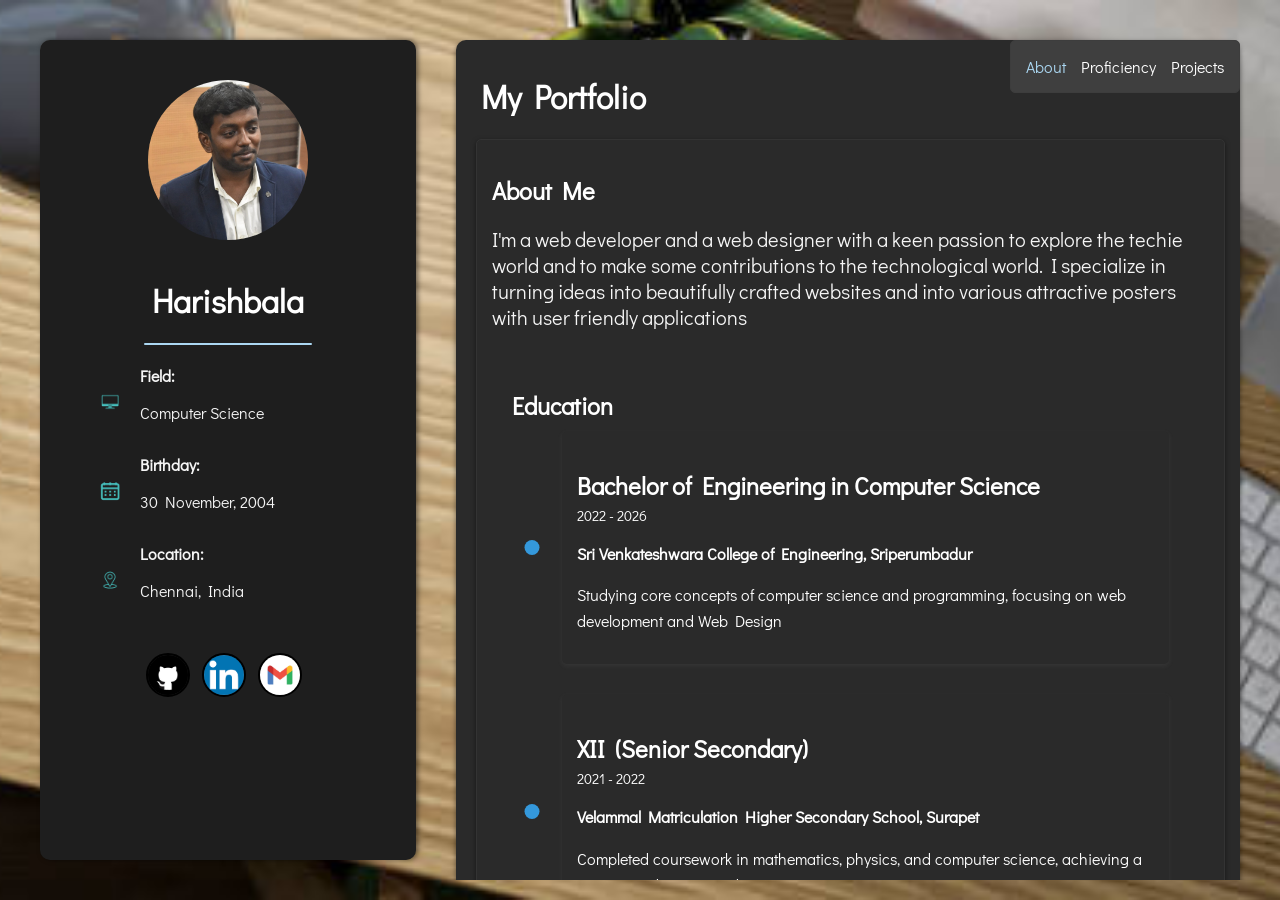
<file: index.html>
<!DOCTYPE html>
<html lang="en">

<head>
  <meta charset="UTF-8">
  <meta name="viewport" content="width=device-width, initial-scale=1.0">
  <link href='https://fonts.googleapis.com/css?family=Didact Gothic' rel='stylesheet'>
  <link rel="icon" type="image/x-icon" href="favicon.ico">
  <title>Portfolio Website - Dark Theme</title>
  <style>
    body {
      font-family: 'Didact Gothic';
      margin: 0;
      padding: 0;
      display: flex;
      height: 100vh;
      background-color: #121212;
      color: #f5f5f5;
      background-image: url('lap.jpg');
      /* Replace with your image URL */
      background-size: cover;
      background-position: center;

    }



    .container {
      display: flex;
      width: 100%;
      margin: 20px;
    }


    .left-column {
      width: 30%;
      background-color: #1e1e1e;
      padding: 20px;
      box-shadow: 2px 0 5px rgba(0, 0, 0, 0.5);
      overflow-y: auto;
      margin: 20px;
      border-radius: 10px;
      text-align: center;
      position: relative;
    }

    .left-column::-webkit-scrollbar {
      display: none;
      /* Hide scrollbar for WebKit-based browsers */
    }

    .right-column::-webkit-scrollbar {
      display: none;
      /* Hide scrollbar for WebKit-based browsers */
    }

    .left-column {
      scrollbar-width: none;
      /* Hide scrollbar for Firefox */
    }

    .left-column::before {
      content: '';
      position: absolute;
      top: 0;
      left: 0;
      right: 0;
      bottom: 0;
      background-image: url('lap.jpg');
      /* Replace with your image URL */
      background-size: cover;
      background-position: center;
      filter: blur(5px);
      /* Adds the blur effect */
      opacity: 0.5;
      /* Adjusts transparency */
      z-index: -1;
      /* Places the background behind the content */
      border-radius: 10px;
      /* Matches the container's rounded corners */
    }

    .profile-pic {
      width: 160px;
      height: 160px;
      border-radius: 50%;
      object-fit: cover;
      margin-bottom: 15px;
      margin-top: 20px;
    }

    .email {
      display: flex;
      align-items: center;
      /* Vertically align icon and text */
      gap: 10px;
      /* Space between icon and text */
      margin-bottom: 15px;
      /* Spacing between sections */
      text-align: left;
      margin-left: 30px;
    }

    .email-icon {
      width: 40px;
      /* Adjust icon size */
      height: 40px;
      flex-shrink: 0;
      /* Prevent icon from resizing */
    }

    .email div {
      display: flex;
      flex-direction: column;
      /* Stack "Email" and "Email ID" vertically */
    }

    .right-column {
      width: 70%;
      padding: 20px;
      overflow-y: auto;
      display: flex;
      flex-direction: column;
    }

    .introduction-menu {
      position: relative;
      background-color: #2a2a2a;
      padding: 15px;
      border-radius: 10px;
      box-shadow: 0 2px 5px rgba(0, 0, 0, 0.5);
      margin-bottom: 20px;
    }

    .nav {
      position: absolute;
      top: 0;
      right: 0;
      display: flex;
      gap: 15px;
      background-color: #3f3f3f;
      padding: 15px;
      border: 1px solid #3d3d3d;
      border-radius: 5px;
    }

    a {
      color: #ffffff;
      text-decoration: none;
    }

    a:hover {
      text-decoration: none;
      color: #abd7f2
    }

    .section {
      margin-bottom: 20px;
      padding: 15px;
      border: 1px solid #333;
      border-radius: 5px;
      background-color: #2a2a2a;
      box-shadow: 0 2px 5px rgba(0, 0, 0, 0.5);
    }

    h1,
    h2 {
      color: #ffffff;
    }

    /* Education Timeline Section */
    #education {
      padding: 20px 20px;
      background-color: #2a2a2a;
      /* Background color for the section */
    }

    .section-title {
      text-align: left;

      margin-bottom: 10px;
      color: #ffffff;
      /* Title color */
    }

    /* Timeline Styles */
    .timeline {
      position: relative;
      margin: 0 auto;
      padding: 0 20px;
      max-width: 800px;
    }

    .timeline-item {
      display: flex;
      align-items: center;
      margin-bottom: 30px;
      position: relative;
    }

    .timeline-dot {
      width: 15px;
      height: 15px;
      background-color: #3498db;
      /* Primary color for the dot */
      border-radius: 50%;
      position: absolute;
      left: 0;
      transform: translateX(-50%);
    }

    .timeline-item:hover .timeline-dot {
      transform: scale(1.5);
      /* Scale the dot */
    }

    .timeline-item:hover .timeline-content {
      transform: translateY(-10px);
      /* Translate content */
    }

    .timeline-content {
      margin-left: 30px;
      padding: 15px;
      background-color: #2a2a2a;
      border-radius: 5px;
      box-shadow: 0 2px 5px rgba(158, 153, 153, 0.1);
      position: relative;
    }

    .timeline-content h3 {
      font-size: 1.5rem;
      color: #ffffff;
      /* Heading color */
      margin-bottom: 5px;
    }

    .timeline-date {
      display: block;
      font-size: 0.9rem;
      color: #ffffff;
      /* Date color */
      margin-bottom: 10px;
    }

    .timeline-content p {
      font-size: 1rem;
      line-height: 1.6;
      color: #ffffff;
      /* Text color */
    }

    /* Connect timeline dots */
    .timeline-item:before {
      content: '';
      position: absolute;
      left: 7px;
      top: 15px;
      width: 1px;
      height: calc(100% - 15px);
      background-color: #a71a1a;
      /* Line color */
      z-index: -1;
    }

    .timeline-item:last-child:before {
      display: none;
      /* Remove the line for the last item */
    }

    .underline {
      width: 50%;
      /* Adjust the width as needed */
      height: 2px;
      /* Thickness of the line */
      background-color: #abd7f2;
      /* Line color */
      margin: 10px auto;
      /* Centers the line below the name */
      border-radius: 5px;
      margin-bottom: 20px;
      ;
      /* Rounded edges for aesthetics */
    }

    .platforms {
      display: flex;
      justify-content: space-around;
      /* Spacing between items */
      flex-wrap: wrap;
      /* Wrap to next line on smaller screens */
      margin-top: 20px;
      gap: 20px;
      /* Space between items */

    }






    .overlaycontainer {
      position: relative;
      width: 185px;
      /* Fixed size for consistency */
      height: 185px;
      border-radius: 50%;
      /* Circular appearance */
      overflow: hidden;
      /* Ensure overlay stays within the circle */
      box-shadow: 2px 0 5px rgba(72, 71, 71, 0.5);
      margin: 10px;
    }

    .platform-image {
      width: 100%;
      /* Automatically adapt to container size */
      height: 100%;
      /* Automatically adapt to container size */
      object-fit: cover;
      /* Maintain aspect ratio and fill the circle */
      border-radius: 50%;
      /* Circular appearance */
    }

    .overlay {
      position: absolute;
      top: 0;
      left: 0;
      width: 100%;
      height: 100%;
      opacity: 0;
      transition: opacity 0.5s ease;
      /* Smooth fade-in/out effect */
      background-color: rgba(73, 75, 76, 0.8);
      /* Semi-transparent overlay */
      border-radius: 50%;
      /* Keep the overlay circular */
    }

    .overlaycontainer:hover .overlay {
      opacity: 1;
      /* Make the overlay visible on hover */
    }

    .overlaycontainer:hover {
      transform: translateY(-10px);
      /* Lifts the image upwards */
      box-shadow: 0 8px 15px rgba(0, 0, 0, 0.3);
      /* Adds a more pronounced shadow effect */
    }

    .text {
      color: white;
      font-size: 20px;
      position: absolute;
      top: 50%;
      left: 50%;
      transform: translate(-50%, -50%);
      text-align: center;
    }


    /* Default state for hidden items */

    .skills-container {
      width: 80%;
      max-width: 600px;
    }

    .skill {
      margin: 20px 0;
    }

    .skill-name {
      font-size: 18px;
      margin-bottom: 5px;
    }

    .progress-bar {
      width: 80%;
      /* Shortened the width */
      height: 15px;
      /* Increased the height */
      background-color: #444;
      border-radius: 5px;
      overflow: hidden;
    }

    .progress {
      height: 100%;
      background-color: #3498db;
      width: 0;
      /* Default progress width */
      border-radius: 5px;
      transition: width 1s ease;
    }

    .parent-container {

      display: flex;
      align-items: center;
      /* Maintain aspect ratio */
      width: 100%;
      height: 100%;
      overflow: auto;
    }


    body::-webkit-scrollbar {
      display: none;
      /* Hide scrollbar for WebKit-based browsers */
    }

    /* Hide the scrollbar arrows and design the scrollbar */
    div.parent-container::-webkit-scrollbar {
      width: 6px;
      /* Reduced width of the scrollbar */
      height: 6px;
      /* Set the width of the scrollbar */
    }

    div.parent-container::-webkit-scrollbar-thumb {
      background-color: rgb(124, 181, 231);
      /* Set the color of the scrollbar */
      border-radius: 5px;
      height: 50%;
      /* Optional: adds rounded corners */
    }

    div.parent-container::-webkit-scrollbar-track {
      /* Set the background color of the track */
      border-radius: 5px;
      /* Optional: adds rounded corners */
    }

    div.parent-container::-webkit-scrollbar-button {
      display: none;
      /* Hide the scrollbar arrows */
    }


    .flip-container {
      perspective: 1000px;
      margin: 20px;
      margin-left: 40px;
    }

    .flip-card {
      width: 200px;
      height: 200px;
      position: relative;
      transform-style: preserve-3d;
      transition: transform 0.6s;
    }

    .flip-container:hover .flip-card {
      transform: rotateY(180deg);
    }

    .flip-card-inner {
      position: absolute;
      width: 100%;
      height: 100%;
      transform-style: preserve-3d;
      transition: transform 0.6s;
    }

    .flip-card-front,
    .flip-card-back {
      position: absolute;
      width: 100%;
      height: 100%;
      backface-visibility: hidden;
    }

    .flip-card-front img {
      width: 200px;
      height: auto;
      object-fit: cover;
      border-radius: 10px;
    }

    .flip-card-back {
      background-color: #333;
      color: #fff;
      display: flex;
      justify-content: center;
      align-items: center;
      padding: 20px;
      border-radius: 10px;
      text-align: center;
      transform: rotateY(180deg);
    }

    .title {
      font-size: 18px;
      font-weight: bold;
      text-align: center;
      margin-top: 10px;
      color: #fff;
    }

    .description {
      font-size: 18px;
      line-height: 1.5;
      color: #ccc;
    }

    .cards-container {
      display: flex;
      justify-content: center;
      gap: 20px;
      flex-wrap: wrap;
      padding: 20px;
    }

    .card {
      width: 300px;
    }

    .card-top,
    .card-bottom {
      background-color: #1e1e1e;
      box-shadow: 0 4px 8px rgba(0, 0, 0, 0.2);
      border-radius: 10px;
      text-align: center;
      padding: 15px;
      transition: transform 0.3s, box-shadow 0.3s;
    }

    .card-top {
      margin-bottom: 10px;
      /* Creates gap between the top and bottom containers */
    }

    .card-top img {
      width: 100%;
      height: 200px;
      object-fit: cover;
      border-radius: 10px;
    }

    .card-top h1 {
      font-size: 20px;
      color: #ffffff;
      margin: 10px 0;
    }

    .card-top h1:hover {
      color: rgb(124, 181, 231);
      transition: color 0.3s;
    }

    .card-bottom p {
      color: #bbb;
      font-size: 16px;
      line-height: 1.6;
    }

    .card-bottom:hover {
      box-shadow: 0 6px 12px rgba(0, 0, 0, 0.4);
      transform: translateY(-5px);
    }

    #hobbies {
      padding: 20px;
      margin: 20px;
      animation: fadeIn 1s;
    }



    .hobbies-list {
      display: flex;
      flex-wrap: wrap;
      gap: 15px;
      justify-content: center;
    }

    .hobbies-list div {
      background: #383737;
      /* Lighter card background */
      border: 1px solid #333;
      padding: 20px;
      /* Increased padding for better spacing */
      font-size: 1.2rem;
      /* Increased font size for readability */
      border-radius: 10px;
      box-shadow: 2px 2px 8px rgba(0, 0, 0, 0.5);
      color: #ffffff;
      text-align: center;
      cursor: pointer;
      /* Pointer cursor for interactivity */
      transition: transform 0.3s ease, background-color 0.3s ease;
    }

    .hobbies-list div:hover {
      background-color: #bbdefb;
      /* Highlighted color on hover */
      transform: scale(1.1) rotate(-3deg);
      /* Scale up and tilt slightly */
      box-shadow: 6px 6px 12px rgba(0, 0, 0, 0.7);
      /* More pronounced shadow */
    }

    @keyframes fadeIn {
      from {
        opacity: 0;
      }

      to {
        opacity: 1;
      }
    }

    #resumeButton {
      display: block;
      margin: 40px auto;
      padding: 30px 80px;
      font-size: 1rem;
      background-color: #1e88e5;
      color: white;
      border: none;
      border-radius: 5px;
      cursor: pointer;
      transition: background-color 0.3s ease;
    }

    #resumeButton:hover {
      background-color: #1565c0;
    }

    .button-container {
      display: flex;
      justify-content: center;
      gap: 20px;
      margin-top: 50px;
    }

    .button-box {
      display: flex;
      justify-content: center;
      align-items: center;
      width: 250px;
      padding: 20px;
      font-size: 1.2rem;
      background-color: #1f1f1f;
      color: rgb(255, 255, 255);
      border: none;
      border-radius: 8px;
      cursor: pointer;
      box-shadow: 0 4px 10px rgba(79, 78, 78, 0.5);
      transition: background-color 0.3s ease, transform 0.2s;
      text-decoration: none;
    }

    .button-box:hover {
      background-color: #bed3ec;
      transform: scale(1.1);
      color: #121212;
    }

    /* Modal styles */
    .modal {
      display: none;
      position: fixed;
      top: 0;
      left: 0;
      width: 100%;
      height: 100%;
      background: rgba(0, 0, 0, 0.8);
      justify-content: center;
      align-items: center;
      z-index: 1000;
    }

    .modal-content {
      background: #333;
      color: white;
      padding: 30px;
      border-radius: 10px;
      max-width: 700px;
      width: 80%;
      text-align: left;
      box-shadow: 0 4px 12px rgba(0, 0, 0, 0.8);
    }

    .modal-content h3 {
      margin-top: 0;
      font-size: 1.6rem;
      color: #bbdefb;
    }

    .modal-content p {
      font-size: 1rem;
      line-height: 1.6;
      color: #ddd;
    }

    .close-btn {
      background-color: #e53935;
      color: white;
      padding: 8px 15px;
      border: none;
      border-radius: 5px;
      cursor: pointer;
      float: right;
      font-size: 1.2rem;
    }

    .close-btn:hover {
      background-color: #b71c1c;
    }

    .wtcontainer {
      width: 60%;
      /* Reduced width */
      display: flex;
      justify-content: space-between;
      /* Placing items in the same row */
      margin: 40px;
    }

    .box {
      display: flex;
      align-items: center;
      background-color: #1f1f1f;
      /* Dark background for boxes */
      border-radius: 10px;
      margin-right: 20px;
      box-shadow: 0 4px 10px rgba(0, 0, 0, 0.5);
      padding: 20px;
      flex: 0 0 48%;
      /* Adjust width of each box */
    }

    .box img {
      width: 70px;
      height: 70px;
      border-radius: 50%;
      margin-right: 20px;
    }

    .box .wtcontent {
      flex-grow: 1;
    }

    .box .wt-title {
      font-size: 1.5rem;
      font-weight: bold;
      margin-bottom: 10px;
      color: #bbdefb;
      /* Light blue color for the wt-title */
    }

    .box .description {
      font-size: 1rem;
      color: #ddd;
      /* Light grey color for description */
    }

    /* Responsive layout */
    @media screen and (max-width: 768px) {
      .wtcontainer {
        flex-direction: column;
      }

      .box {
        flex-direction: column;
        align-items: flex-start;
        margin-bottom: 20px;
        /* Add space between boxes */
      }

      .box img {
        margin-bottom: 15px;
      }
    }

    .image-container {
      display: flex;
      justify-content: center;
      gap: 20px;
      /* Space between the images */
    }

    /* Image Style */
    .contact-image {
      width: 40px;
      /* Small size */
      height: 40px;
      /* Small size */
      border-radius: 50%;
      border: 2px solid #000000;
    }

    /* Hover effect for images */
    .contact-image:hover {
      transform: scale(1.1);
      transition: transform 0.3s ease;
    }




    @media screen and (max-width: 768px) {

      /* Adjustments for mobile devices */
      body {
        flex-direction: column;
        height: auto;
      }

      .container {
        flex-direction: column;
        margin: 10px;
      }

      .left-column,
      .right-column {
        width: 100%;
        margin: 10px 0;
      }

      .left-column {
        padding: 10px;
      }

      .profile-pic {
        width: 120px;
        height: 120px;
      }

      .email {
        margin-left: 10px;
      }

      .platforms {
        flex-direction: column;
        align-items: center;
      }

      .overlaycontainer {
        width: 150px;
        height: 150px;
      }

      .skills-container {
        width: 100%;
      }

      .wtcontainer {
        flex-direction: column;
        width: 100%;
        margin: 20px 0;
      }

      .box {
        margin-right: 0;
        margin-bottom: 20px;
      }

      .flip-container {
        margin-left: 0;
      }

      .cards-container {
        flex-direction: column;
        align-items: center;
      }

      .card {
        width: 100%;
      }

      .button-container {
        flex-direction: column;
        gap: 10px;
      }

      .button-box {
        width: 100%;
      }

      .hobbies-list {
        flex-direction: column;
        align-items: center;
      }

      .hobbies-list div {
        width: 80%;
      }
    }

    @media screen and (min-width: 769px) and (max-width: 1024px) {

      /* Adjustments for tablets */
      .container {
        margin: 15px;
      }

      .left-column {
        width: 40%;
      }

      .right-column {
        width: 60%;
      }

      .platforms {
        gap: 15px;
      }

      .overlaycontainer {
        width: 170px;
        height: 170px;
      }

      .wtcontainer {
        width: 80%;
      }

      .box {
        flex: 0 0 45%;
      }

      .cards-container {
        gap: 15px;
      }

      .card {
        width: 45%;
      }

      .button-container {
        gap: 15px;
      }

      .button-box {
        width: 45%;
      }
    }

    @media screen and (min-width: 1025px) {

      /* Adjustments for larger screens */
      .container {
        margin: 20px;
      }

      .left-column {
        width: 30%;
      }

      .right-column {
        width: 70%;
      }

      .platforms {
        gap: 20px;
      }

      .overlaycontainer {
        width: 185px;
        height: 185px;
      }

      .wtcontainer {
        width: 60%;
      }

      .box {
        flex: 0 0 48%;
      }

      .cards-container {
        gap: 20px;
      }

      .card {
        width: 300px;
      }

      .button-container {
        gap: 20px;
      }

      .button-box {
        width: 250px;
      }
    }
  </style>
</head>

<body>
  <div class="container">
    <div class="left-column">
      <img src="bala.jpg" alt="Profile Picture" class="profile-pic">
      <h1>Harishbala</h1>
      <div class="underline"></div>

      <div class="email">
        <img src="field.png" alt="Field Icon" class="email-icon">
        <div>
          <strong>Field:</strong>
          <p>Computer Science</p>
        </div>
      </div>
      <div class="email">
        <img src="birthday.png" alt="Birthday Icon" class="email-icon">
        <div>
          <strong>Birthday:</strong>
          <p>30 November, 2004</p>
        </div>
      </div>
      <div class="email">
        <img src="location.png" alt="Location Icon" class="email-icon">
        <div>
          <strong>Location:</strong>
          <p>Chennai, India</p>
        </div>
      </div>

      <div>&nbsp;</div>

      <div class="image-container">

        <div>
          <a href="harishbalapurushothaman@gmail.com"><img src="github.png" alt="Contact 1"
              class="contact-image"></a>&nbsp;&nbsp;
          <a href="https://www.linkedin.com/in/harishbala-purushothaman-5b5869270/"><img src="link.png" alt="Contact 2"
              class="contact-image"></a>&nbsp;&nbsp;
          <a href="https://github.com/Harishbala07"><img src="mail1.png" alt="Contact 3"
              class="contact-image"></a>&nbsp;&nbsp;
        </div>
      </div>


    </div>
    <div class="right-column">
      <div class="introduction-menu">
        <h1 style="margin-left: 10px;">My Portfolio</h1>

        <div class="nav">
          <a href="#" id="intro-link" style="color:#abd7f2;">About</a>
          <a href="#" id="resume-link">Proficiency</a>
          <a href="#" id="projects-link">Projects</a>

        </div>
        <div class="section" id="intro-section" style="margin-left: 5px;">
          <h2 class="section-title"><strong>About Me</strong></h2>
          <p style="font-size: 20px;">I'm a web developer and a web designer with a keen passion to explore the techie
            world and to make some contributions to the technological world. I specialize in turning ideas into
            beautifully crafted websites and into various attractive posters with user friendly applications</p>


          <section id="education">
            <h2 class="section-title">Education</h2>
            <div class="timeline">
              <div class="timeline-item animate-on-scroll">
                <div class="timeline-dot"></div>
                <div class="timeline-content">
                  <h3>Bachelor of Engineering in Computer Science</h3>
                  <span class="timeline-date">2022 - 2026</span>
                  <p> <Strong>Sri Venkateshwara College of Engineering, Sriperumbadur</Strong></p>
                  <p>Studying core concepts of computer science and programming, focusing on web development and Web
                    Design</p>
                </div>
              </div>
              <div class="timeline-item animate-on-scroll">
                <div class="timeline-dot"></div>
                <div class="timeline-content">
                  <h3>XII &nbsp;(Senior Secondary)</h3>
                  <span class="timeline-date">2021 - 2022</span>
                  <p><strong>Velammal Matriculation Higher Secondary School, Surapet</strong></p>
                  <p>Completed coursework in mathematics, physics, and computer science, achieving a strong academic
                    record.</p>

                </div>
              </div>
              <div class="timeline-item animate-on-scroll">
                <div class="timeline-dot"></div>
                <div class="timeline-content">
                  <h3> X &nbsp; (High School)</h3>
                  <span class="timeline-date">2019 - 2020</span>
                  <p><strong>Velammal Matriculation Higher Secondary School, Surapet</strong></p>

                  <p>Excelled in foundational subjects, particularly mathematics and science, fostering an interest in
                    technology.</p>
                </div>
              </div>
            </div>
          </section>


          <h2 class="newunderline"> Coding Platforms</h2>
          <div class="platforms">
            <a href="https://github.com/Harishbala07">
              <div class="overlaycontainer">
                <img src="github.png" alt="GitHub" class="platform-image">
                <div class="overlay">
                  <div class="text">GitHub</div>
                </div>
              </div>
            </a>
            <a href="https://www.hackerrank.com/profile/purushothamanb31">
              <div class="overlaycontainer">
                <img src="hack.png" alt="Hackerrank" class="platform-image">
                <div class="overlay">
                  <div class="text">Hackerrank</div>
                </div>
              </div>
            </a>
            <a href="https://leetcode.com/u/purushothamanb345/">
              <div class="overlaycontainer">
                <img src="leet.png" alt="LeetCode" class="platform-image">
                <div class="overlay">
                  <div class="text">LeetCode</div>
                </div>
              </div>
            </a>
          </div>
          <h2>Hobbies & Interests</h2>
          <div id="hobbies">

            <div class="hobbies-list">
              <div>Drawing</div>
              <div>Cricket</div>
              <div>Designing</div>

            </div>
          </div>




        </div>
        <div class="section" id="resume-section" style="display: none;">
          <h2>Skills</h2>
          <div class="skills-container">
            <div class="skill">
              <div class="skill-name"><strong>HTML</strong> &nbsp; <span style="color:#918e8e">90%</span></div>
              <div class="progress-bar">
                <div class="progress" style="width: 90%"></div>
              </div>
            </div>

            <div class="skill">
              <div class="skill-name"><strong>CSS</strong> &nbsp; <span style="color:#918e8e">60%</span></div>
              <div class="progress-bar">
                <div class="progress" style="width: 60%"></div>
              </div>
            </div>

            <div class="skill">
              <div class="skill-name"><strong>JavaScript</strong> &nbsp; <span style="color:#918e8e">20%</span></div>
              <div class="progress-bar">
                <div class="progress" style="width: 20%"></div>
              </div>
            </div>

            <div class="skill">
              <div class="skill-name"><strong>Python </strong> &nbsp; <span style="color:#918e8e">30%</span></div>
              <div class="progress-bar">
                <div class="progress" style="width: 30%"></div>
              </div>
            </div>

            <div class="skill">
              <div class="skill-name"><strong>C</strong> &nbsp; <span style="color:#918e8e">40%</span></div>
              <div class="progress-bar">
                <div class="progress" style="width: 40%"></div>
              </div>
            </div>

            <div class="skill">
              <div class="skill-name"><strong>Java </strong>&nbsp; <span style="color:#918e8e">60%</span></div>
              <div class="progress-bar">
                <div class="progress" style="width: 60%"></div>
              </div>
            </div>
          </div>
          <br>
          <h2>What I'm Doing:</h2>
          <div class="wtcontainer">
            <!-- First Box -->
            <div class="box">
              <img src="webdev.png" alt="Image 1">
              <div class="wtcontent">
                <div class="wt-title">Web Development</div>

              </div>
            </div>

            <!-- Second Box -->
            <div class="box">
              <img src="webdesign.png" alt="Image 2">
              <div class="wtcontent">
                <div class="wt-title">Web Design&nbsp;</div>

              </div>
            </div>
          </div>
          <div class="button-container">
            <a href="javascript:void(0);" class="button-box" id="wtButton1">Online Courses</a>
            <a href="javascript:void(0);" class="button-box" id="wtButton2">Design and Development</a>
            <a href="javascript:void(0);" class="button-box" id="wtButton3">Web-dev Skills</a>
          </div>

          <!-- Modal for Online Courses -->
          <div id="resumeModal1" class="modal">
            <div class="modal-content">
              <button class="close-btn" id="closeModal1">&times;</button>
              <h3>Foundations of Web Development and Programming Skills Acquisition</h3>
              <p>I have completed two to three online courses related to Web development in the "SOLOLEARN" application
                and I have been working on some of the programming courses like C, Java with some enough knowledge.</p>
            </div>
          </div>

          <!-- Modal for Design and Development -->
          <div id="resumeModal2" class="modal">
            <div class="modal-content">
              <button class="close-btn" id="closeModal2">&times;</button>
              <h3>My Progress and Practical Application in Web Development and Design</h3>
              <p>I have created websites with my basic knowledge, and in addition, I'm in the process of building a
                successful project.</p>
            </div>
          </div>

          <!-- Modal for Programming Skills -->
          <div id="resumeModal3" class="modal">
            <div class="modal-content">
              <button class="close-btn" id="closeModal3">&times;</button>
              <h3>My Journey towards Web Development and Design</h3>
              <p>I wish to become a successful web developer and a web designer, I trust my creative thoughts and the
                ability to viusalize my creative thoughts into a complete version of my idea. My skills are enough to
                make a basic website and I'm learning new concepts of web developing and designing more and more.</p>
            </div>
          </div>
          <br>
          <h2>Certifications</h2>
          <div class="parent-container">
            <a href="https://drive.google.com/file/d/1UQkdRwOP66yE19ruKZdlLjcNy20tayFT/view">
              <div class="flip-container">
                <div class="flip-card">
                  <div class="flip-card-inner">
                    <div class="flip-card-front">
                      <img src="solo.png" alt="Image">
                    </div>
                    <div class="flip-card-back">
                      <div class="description">
                        Introduction to HTML
                      </div>
                    </div>
                  </div>
                </div>
                <div class="title">HTML Introduction</div>
              </div>
            </a>
            <a href="https://drive.google.com/file/d/1UH8EU2uMpzr2Zh7p67DSrirjpeLrnyCS/view">
              <div class="flip-container">
                <div class="flip-card">
                  <div class="flip-card-inner">
                    <div class="flip-card-front">
                      <img src="udemy.png" alt="Image">
                    </div>
                    <div class="flip-card-back">
                      <div class="description">
                        Introduction to JavaScript
                      </div>
                    </div>
                  </div>
                </div>
                <div class="title">Javascript</div>
              </div>
            </a>
            <a href="https://drive.google.com/file/d/1UVS_pqoH6rb6TYbTiJYXAOQbJCCSRdl5/view">
              <div class="flip-container">
                <div class="flip-card">
                  <div class="flip-card-inner">
                    <div class="flip-card-front">
                      <img src="great.png" alt="Image">
                    </div>
                    <div class="flip-card-back">
                      <div class="description">
                        Introduction to Machine Learning and Basics
                      </div>
                    </div>
                  </div>
                </div>
                <div class="title">Machine Learning</div>
              </div>
            </a>
            <a href="https://drive.google.com/file/d/1Uc6qTQ_nHnqnA9aBJmkuq5dfpn8mfkt_/view">
              <div class="flip-container">
                <div class="flip-card">
                  <div class="flip-card-inner">
                    <div class="flip-card-front">
                      <img src="nptel.png" alt="Image">
                    </div>
                    <div class="flip-card-back">
                      <div class="description">
                        Certified in CyberSecurity and Privacy
                      </div>
                    </div>
                  </div>
                </div>
                <div class="title">Cyber Security</div>
              </div>
            </a>
            <a href="https://drive.google.com/file/d/1UcbZZS7jlxEkgF3LmlI6keUfHU_2QzJD/view">
              <div class="flip-container">
                <div class="flip-card">
                  <div class="flip-card-inner">
                    <div class="flip-card-front">
                      <img src="hack (1).png" alt="Image">
                    </div>
                    <div class="flip-card-back">
                      <div class="description">
                        Certified with Python Skill test
                      </div>
                    </div>
                  </div>
                </div>
                <div class="title">Python Basics</div>
              </div>
            </a>
          </div>

          <div>
            <h2>Resume</h2>
            <a href="https://drive.google.com/file/d/1x-9_G0b2TTHyDZt_Ggcy3GfpHbKehN54/view?usp=drivesdk"><button
                id="resumeButton">View Resume</button></a>
          </div>



        </div>
        <div class="section" id="projects-section" style="display: none;">
          <h2>Projects</h2>
          <div class="cards-container">
            <a href="https://harishbala07.github.io/weather/">
              <div class="card">
                <div class="card-top">
                  <img src="wth.jpg" alt="Weather">
                  <h1>Weather Prediction</h1>
                </div>
                <div class="card-bottom">
                  <p>Weather prediction using APIs involves fetching real-time or forecasted weather data from online
                    services like OpenWeather or Weatherstack. These APIs provide detailed information such as
                    temperature, humidity, and precipitation, enabling developers to integrate weather features.</p>
                </div>
              </div>
            </a>

            <a href="https://harishbala07.github.io/portfolio/">
              <div class="card">
                <div class="card-top">
                  <img src="pf.png" alt="Portfolio">
                  <h1>Portfolio</h1>
                </div>
                <div class="card-bottom">
                  <p>My portfolio website showcases my skills, interests, projects, certifications and achievements in a
                    visually appealing format. It serves as a digital resume, helping professionals like designers,
                    developers, and artists to connect with me or have better communication with official clients.</p>
                </div>
              </div>
            </a>
          </div>
        </div>
      </div>
    </div>
  </div>
  <script>
    const resumeLink = document.getElementById('resume-link');
    const projectsLink = document.getElementById('projects-link');
    const introLink = document.getElementById('intro-link');
    const resumeSection = document.getElementById('resume-section');
    const projectsSection = document.getElementById('projects-section');
    const introsec = document.getElementById('intro-section');

    resumeLink.addEventListener('click', () => {
      resumeSection.style.display = 'block';
      projectsSection.style.display = 'none';
      introsec.style.display = 'none';
      resumeLink.style.color = '#abd7f2';
      projectsLink.style.color = '#ffffff';
      introLink.style.color = '#ffffff';
    });

    projectsLink.addEventListener('click', () => {
      resumeSection.style.display = 'none';
      projectsSection.style.display = 'block';
      introsec.style.display = 'none';
      projectsLink.style.color = '#abd7f2';
      introLink.style.color = '#ffffff';
      resumeLink.style.color = '#ffffff';
    });

    introLink.addEventListener('click', () => {
      resumeSection.style.display = 'none';
      projectsSection.style.display = 'none';
      introsec.style.display = 'block';
      introLink.style.color = '#abd7f2';
      projectsLink.style.color = '#ffffff';
      resumeLink.style.color = '#ffffff';

    });


    const wtButton1 = document.getElementById('wtButton1');
    const resumeModal1 = document.getElementById('resumeModal1');
    const closeModal1 = document.getElementById('closeModal1');

    wtButton1.addEventListener('click', () => {
      resumeModal1.style.display = 'flex';
    });

    closeModal1.addEventListener('click', () => {
      resumeModal1.style.display = 'none';
    });

    window.addEventListener('click', (event) => {
      if (event.target === resumeModal1) {
        resumeModal1.style.display = 'none';
      }
    });

    // For Design and Development Button Modal
    const wtButton2 = document.getElementById('wtButton2');
    const resumeModal2 = document.getElementById('resumeModal2');
    const closeModal2 = document.getElementById('closeModal2');

    wtButton2.addEventListener('click', () => {
      resumeModal2.style.display = 'flex';
    });

    closeModal2.addEventListener('click', () => {
      resumeModal2.style.display = 'none';
    });

    window.addEventListener('click', (event) => {
      if (event.target === resumeModal2) {
        resumeModal2.style.display = 'none';
      }
    });

    // For Programming Skills Button Modal
    const wtButton3 = document.getElementById('wtButton3');
    const resumeModal3 = document.getElementById('resumeModal3');
    const closeModal3 = document.getElementById('closeModal3');

    wtButton3.addEventListener('click', () => {
      resumeModal3.style.display = 'flex';
    });

    closeModal3.addEventListener('click', () => {
      resumeModal3.style.display = 'none';
    });

    window.addEventListener('click', (event) => {
      if (event.target === resumeModal3) {
        resumeModal3.style.display = 'none';
      }
    });

  </script>
</body>

</html>
</file>
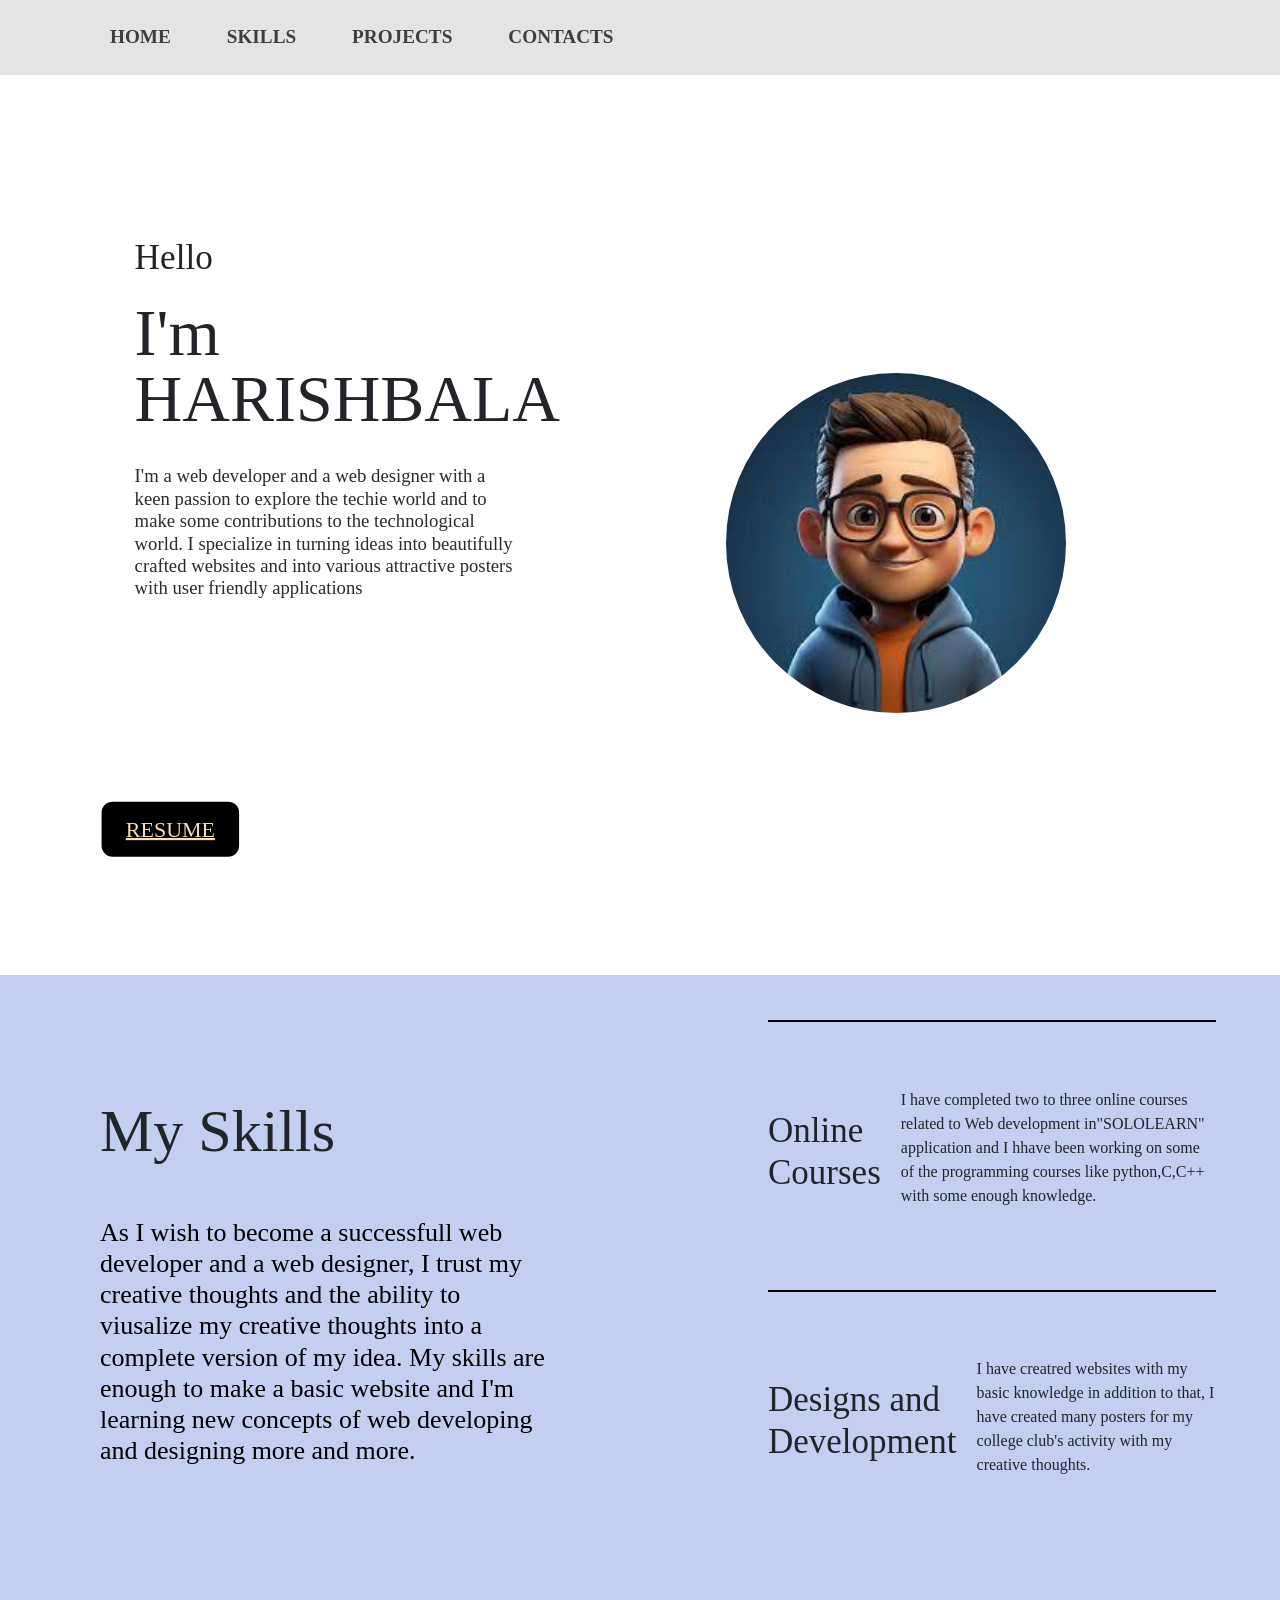
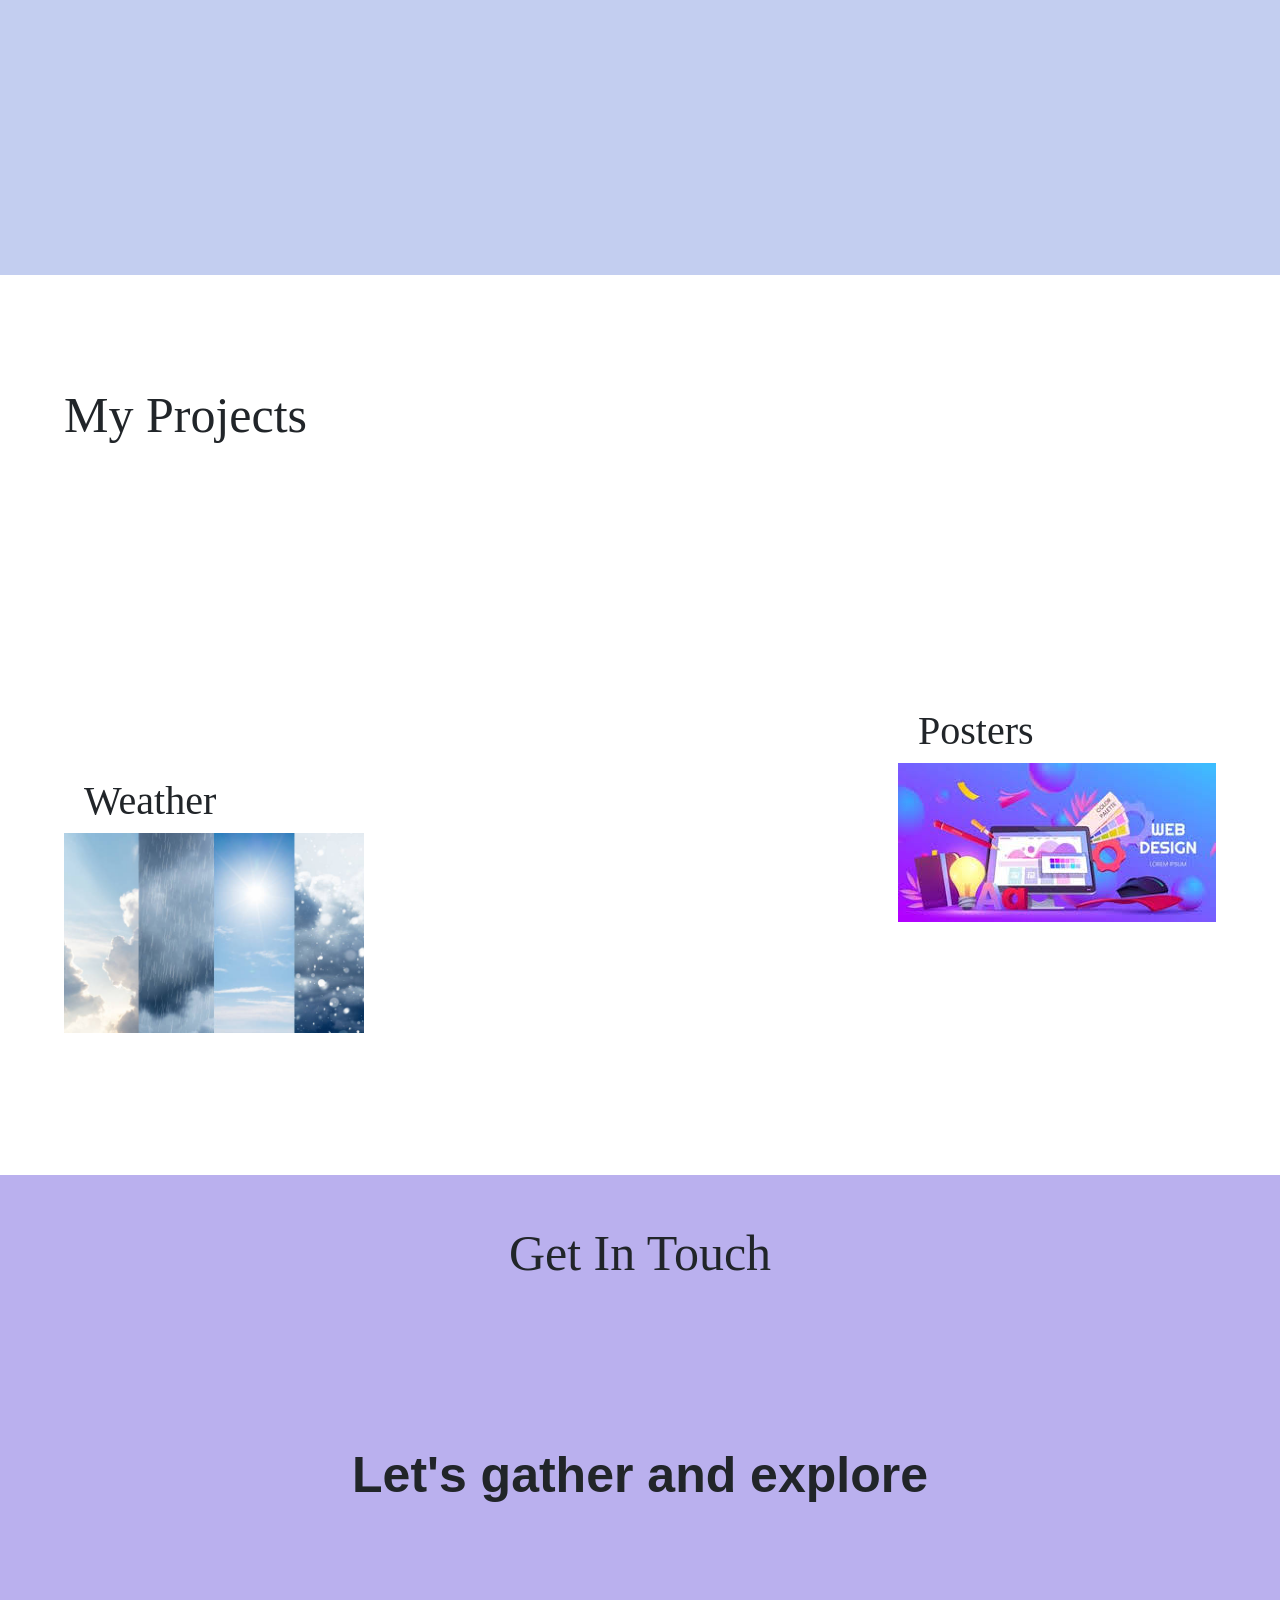
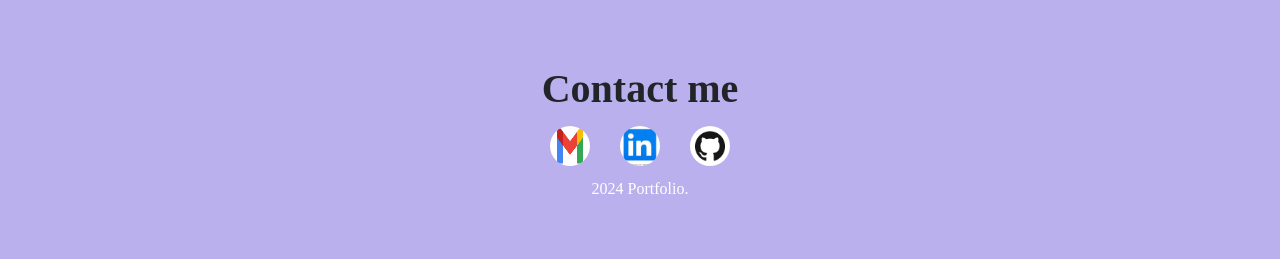
<file: portfolio/index.html>
<!DOCTYPE html>
<html lang="en">
<head>
    <meta charset="UTF-8">
    <meta name="viewport" content="width=device-width, initial-scale=1.0">
    <title>Portfolio</title>
    <link rel="stylesheet" href="index.css"/>
    <link href="https://cdn.jsdelivr.net/npm/bootstrap@5.3.2/dist/css/bootstrap.min.css" rel="stylesheet" integrity="sha384-T3c6CoIi6uLrA9TneNEoa7RxnatzjcDSCmG1MXxSR1GAsXEV/Dwwykc2MPK8M2HN" crossorigin="anonymous">

</head>
<body>
    <header class="header_section">
        <div class="container">
            <nav class="navbar navbar-expand-lg custom_nav-container">
                <div class="collapse navbar-collapse" id="navbarsupportContent">
                    <ul class="navbar-nav mx_auto">
                        <li class="nav-item active">
                            <a class="nav-link" href="index.html">Home</a>
                        </li>
                        <li class="nav-item">
                            <a class="nav-link" href="#page1">Skills</a>
                        </li>
                        <li class="nav-item">
                            <a class="nav-link" href="#page2">Projects</a>
                        </li>
                        <li class="nav-item">
                            <a class="nav-link" href="#page3">Contacts</a>
                        </li>
                    </ul>
                </div>
            </nav>
        </div>
    </header>

      <div id="main">
        <div id="page">
            <img src="./port3.jpg" style="padding:150px; border-radius:50%;"alt=""/>
        <div id="text">
            <h2>Hello</h2>
            <h1>I'm HARISHBALA</h1>
            <h4>I'm a web developer and a web designer with a keen passion to explore 
                the techie world and to make some contributions to the technological world.
                I specialize in turning ideas into beautifully crafted websites and into various attractive posters with 
                 user friendly applications 
             </h4>
             <div id="buttons">
                <button id="b2">
                    <a href="resume_link">RESUME</a>
                </button>
             </div>
        </div>
     </div>
    </div>
    
     <div id="page1">
        <div id="right">
            <div id="text1">
                <h1>My Skills</h1>
                <h4>
                    As I wish to become a successfull web developer and a web designer,
                    I trust my creative thoughts and the ability to viusalize my creative 
                    thoughts into a complete version of my idea.
                    My skills are enough to make a basic website and I'm learning new concepts 
                    of web developing and designing more and more.
                </h4>
            </div>
          </div>
         <div id="left">
            <div class="box">
                <h1>Online Courses</h1>
                <p>
                    I have completed two to three online courses related to 
                    Web development in"SOLOLEARN" application and I hhave been working on some of the programming 
                    courses like python,C,C++ with some enough knowledge.
                </p>
            </div>
            <div class="box">
                <h1>Designs and Development</h1>
                <p>
                    I have creatred websites with my basic knowledge in addition to that,
                    I have created many posters for my college club's activity with my creative 
                    thoughts.
                </p>
            </div>
        </div>
     </div>

    
     <div id="page2">
        <div id="text4">
            <h1>My Projects</h1>
        </div>
        <div id="project">
            <div class="projects p1">
                <div id="text3">
                    <h1>Weather</h1>
                </div>
                <div id="image">
                    <a href="https://harishbala07.github.io/weather/">
                        <img src="./portwea.jpg" alt="This project helps to show the weather conditions of various cities" />
                    </a>
                </div>
            </div>
            <div class="projects p2">
                <div id="text3">
                    <h1>Posters</h1>
                </div>
                <div id="image">
                    <a href="https://www.canva.com/design/DAF6z2H2N5c/OPoOHGJ1Wf_5NN_4MQzFFg/edit">
                        <img src ="webdes.jpg" alt="This is one of the poster created by me which is simple just to inaugurate a hackathon" />
                    </a>
                </div>
          </div>   
       </div>
    </div>

        <section class="end">
            <div id="page3" class="contact-me">
                <br/><br/>
                <h2>Get In Touch</h2>
                <br/>

                <h2 class="collab">Let's gather and explore</h2>
                <br/>

                <p>Contact me</p>
                <br/>

                <a class="btn" href="https://mail.google.com/">
                    <img src="gmail.jpg" width="40px" height="40px"/>
                </a>
                <a class="btn" href="https://www.linkedin.com/in/harishbala-purushothaman-5b5869270/">
                    <img src="linkedin.jpg" width="40px" height="40px"/>
                </a>
                <a class="btn" href="https://github.com/Harishbala07">
                    <img src="github.png" width="40px" height="40px"/>
                </a>
            </div>

            <div class="bottom-container">
                <div style="width:50%; margin-left:auto;margin-right:auto">
                  <br>
                  <p class="copyright">2024 Portfolio.</p>
                </div>
            </div>
        </section>
   </div>
</file>
<file: portfolio/index.css>
* {
    margin: 0%;
    padding: 0%;
    box-sizing: border-box;
    font-family: Montserrat;
}

html, body {
    height: 100%;
    width: 100%;
}

#main {
    position: relative;
    overflow: hidden;
}

#page {
    position: relative;
    height: 100vh;
    width: 100vw;
    background-color: #fff;
}

#page > img {
    position: absolute;
    right: 5%;
    top: 52%;
    transform: translateY(-50%);
    width: 50%;
}

#page#nav {
    display: flex;
    align-items: center;
    justify-content: space-between;
    padding: 0px 30px;
    position: absolute;
    z-index: 9;
    height: 10%;
    width: 100%;
}

#center-nav {
    display: flex;
    gap: 20px;
    text-align: center;
}

#center-nav > a {
    text-decoration: none;
    color: #000;
    font-weight: 500;
    font-size: 18px;
    text-align: center;
}

#nav#input {
    padding: 10px 5px;
    border-radius: 10px;
    border: 1px solid #dadada;
    text-transform: uppercase;
}

#text {
    padding: 30px 50px;
    position: relative;
    top: 18%;
    left: 8%;
    height: 75%;
    width: 35%;
    scale:1.1;
}

#text > h1 {
    font-size: 60px;
    line-height: 1;
    margin-top: 20px;
}

#text > h4 {
    margin-top: 30px;
    color: #2b2b2b;
    font-size: 17px;
    font-weight: 500;
}

#buttons {
    position: absolute;
    left: 0%;
    bottom: 18%;
    height: 20%;
    width: 100%;
}

#buttons > button {
    padding: 10px 22px;
    border-radius: 10px;
    border: none;
    font-weight: 500;
}

#buttons > button> a {
    font-size: 20px;
    color: wheat;
}

#buttons > #b2 {
    margin-left: 20px;
    margin-top:125px;
    background-color: black;
}

#page1{
    position:relative;
    height:100vh;
    width:100vw;
    background-color:#c3cef0;
    padding: 50px;
}

#page1>#left{
    position:absolute;
    right:5%;
    height:90%;
    top:50%;
    transform:translateY(-50%);
    width:35%;

}

#left>.box{
    display:flex;
    align-items:center;
    justify-content:space-between;
    height:33.3%;
    width:100%;
    border-top:2px solid #000;
}

#left>.box>h4{
    font-size:35px;
}

#left>.box>h1{
    font-size:35px;
}

#left>.box>p{
    margin-left:20px;
}

#text1{
    margin:50px 50px;
    height:30%;
    width:50%;
    position:absolute;
    z-index:9;
}

#text1>h1{
    font-size:60px;
    margin-top:20px;
}

#text1>h4{
    font-size:26px;
    color:black;
    font-weight:500;
    width:70%;
    margin-top:50px;
}
#text1>h5{
    color:#8873EF;
    transform:rotate(-20deg);
    position:absolute;
    left:-2%;
}

#page2{
    position:relative;
    height:100vh;
    width:100vw;
    background-color:#fff;
}

#project{
    display:flex;
    align-items:center;
    justify-content:space-between;
    height:50%;
    width:90%;
    position:absolute;
    left:50%;
    transform:translateX(-50%);
    bottom:5%;
}

#projects{
    border-top:2px solid #000;
    height:100%;
    width:31%;
}

#text3{
    display:flex;
    align-items:center;
    justify-content:space-between;
    padding:0px 20px;
    height:30%;
    width:100%;
}

#image{
    height:70%;
    width:100%;
}
#image>img{
    height:1005;
    width:100%;
    object-fit:cover;
}
.p1 img{
    height:200px;
    width:300px;
}
.p2{
    position:relative;
    top: -20%;
}
.p3{
    position:relative;
    top: -50%;
}
#text4{
    position:absolute;
    top:10%;
    left:5%;
    height:20%;
    width:30%;
}
#text4>h1{
    margin-top:20px;
    font-size:50px;
}
#text4>h5{
    color:#8873EF;
    transform:rotate(-20deg);
    position:absolute;
    top:0%;
    left:0%;
}

.end{
    background-color:#bab0ee;
    text-align:center;
    padding-bottom:50px;
}
.contact-me p{
    font-size:40px;
}

.contact-me h2{
    font-size:50px;
}

.contact-me{
    width:100%;
    height:570px;
    font-weight:bold;
    position:relative;
}
.collab{
    font-size:3.1rem;
    font-family:'Montserrat', sans-serif;
    display:block;
    font-weight:bolder;
    margin:100px auto;
    padding:30px 0;
}
.copyright{
    color:white;
    font-size:1,2rem;
    margin:0;
    padding:8px 0 8px 0;
}
.btn{
    padding:7px 7px;
}
.btn>img{
    border-radius:50%;
    position:relative;
    bottom:40px;
}

.nav-item>a{
    color:#3e3e3e !important;
    font-size:1.2rem;
    font-weight:600;
    margin:7px 20px;
    text-transform:uppercase;
}
.header_section{
    background-color:#2222221f;
}
</file>
